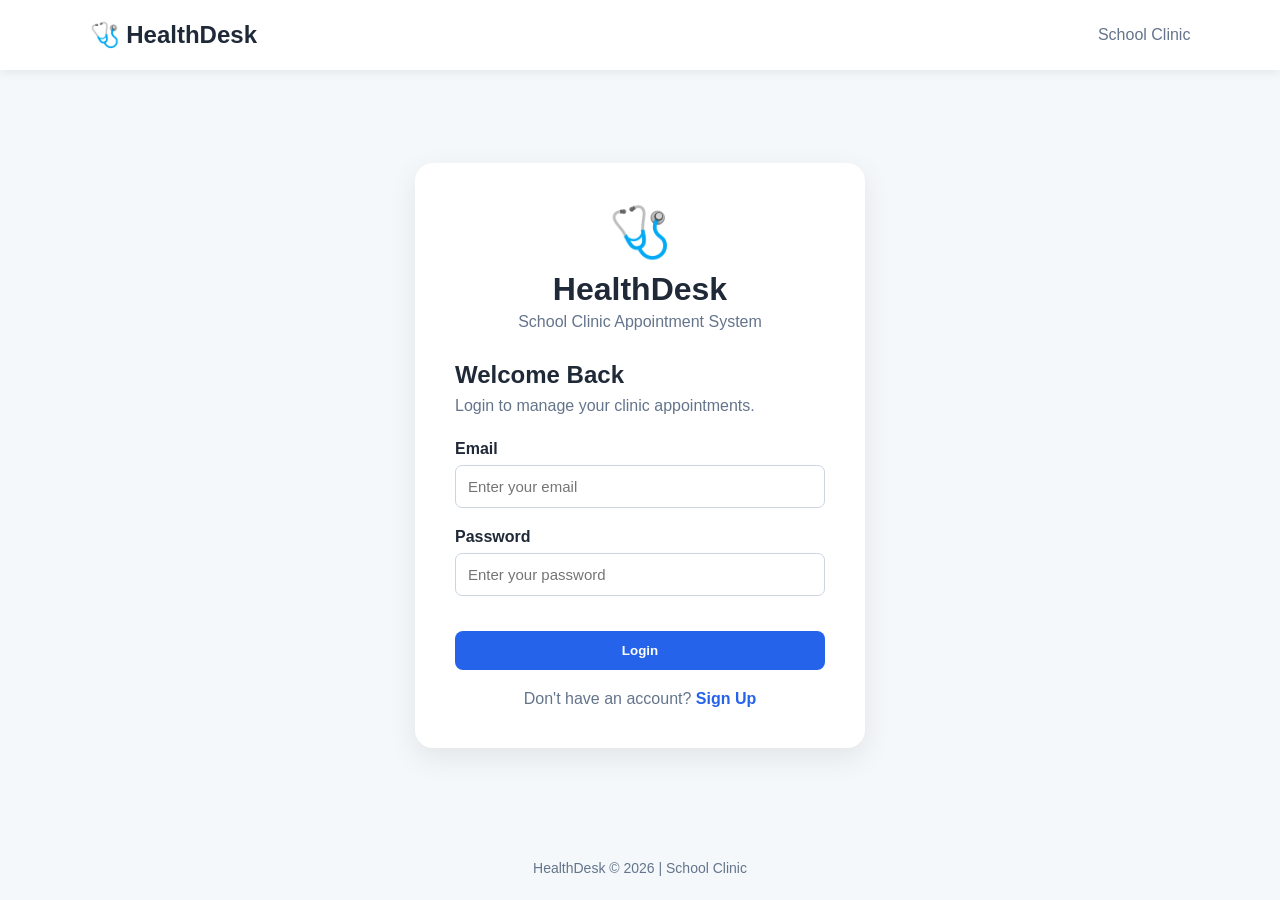
<file: index.html>
<!DOCTYPE html>
<html lang="en">

<head>

    <meta charset="UTF-8">

    <meta
        name="viewport"
        content="width=device-width, initial-scale=1.0"
    >

    <title>Login - HealthDesk</title>

    <link rel="stylesheet" href="style.css">

</head>


<body>

    <header class="navbar">

        <div class="logo">
            🩺 HealthDesk
        </div>

        <span class="clinic-name">
            School Clinic
        </span>

    </header>


    <main class="auth-container">

        <div class="auth-card">

            <div class="medical-icon">
                🩺
            </div>

            <h1>HealthDesk</h1>

            <p class="auth-subtitle">
                School Clinic Appointment System
            </p>


            <!-- LOGIN -->

            <div id="loginSection">

                <h2>Welcome Back</h2>

                <p class="form-description">
                    Login to manage your clinic appointments.
                </p>


                <form id="loginForm">

                    <label for="loginEmail">
                        Email
                    </label>

                    <input
                        type="email"
                        id="loginEmail"
                        placeholder="Enter your email"
                        required
                    >


                    <label for="loginPassword">
                        Password
                    </label>

                    <input
                        type="password"
                        id="loginPassword"
                        placeholder="Enter your password"
                        required
                    >


                    <button
                        type="submit"
                        class="btn primary-btn full-width">

                        Login

                    </button>

                </form>


                <p class="switch-text">

                    Don't have an account?

                    <button
                        type="button"
                        id="showSignup">

                        Sign Up

                    </button>

                </p>

            </div>


            <!-- SIGN UP -->

            <div id="signupSection" class="hidden">

                <h2>Create Account</h2>

                <p class="form-description">
                    Create your HealthDesk student account.
                </p>


                <form id="signupForm">


                    <label for="signupName">
                        Full Name
                    </label>

                    <input
                        type="text"
                        id="signupName"
                        placeholder="Enter your full name"
                        required
                    >


                    <label for="signupStudentId">
                        Student ID
                    </label>

                    <input
                        type="text"
                        id="signupStudentId"
                        placeholder="Enter your student ID"
                        required
                    >


                    <label for="signupEmail">
                        Email
                    </label>

                    <input
                        type="email"
                        id="signupEmail"
                        placeholder="Enter your email"
                        required
                    >


                    <label for="signupPassword">
                        Password
                    </label>

                    <input
                        type="password"
                        id="signupPassword"
                        placeholder="Create a password"
                        required
                    >


                    <button
                        type="submit"
                        class="btn primary-btn full-width">

                        Create Account

                    </button>

                </form>


              <p class="switch-text">

    Already have an account?

    <button
        type="button"
        id="showLogin">

        Login

    </button>

</p>

<p class="switch-text">

    Clinic Administrator?

    <a href="admin.html">
        Admin Dashboard
    </a>

</p>

            </div>

        </div>

    </main>


    <footer>

        <p>
            HealthDesk © 2026 | School Clinic
        </p>

    </footer>


    <script src="script.js"></script>

</body>

</html>
</file>
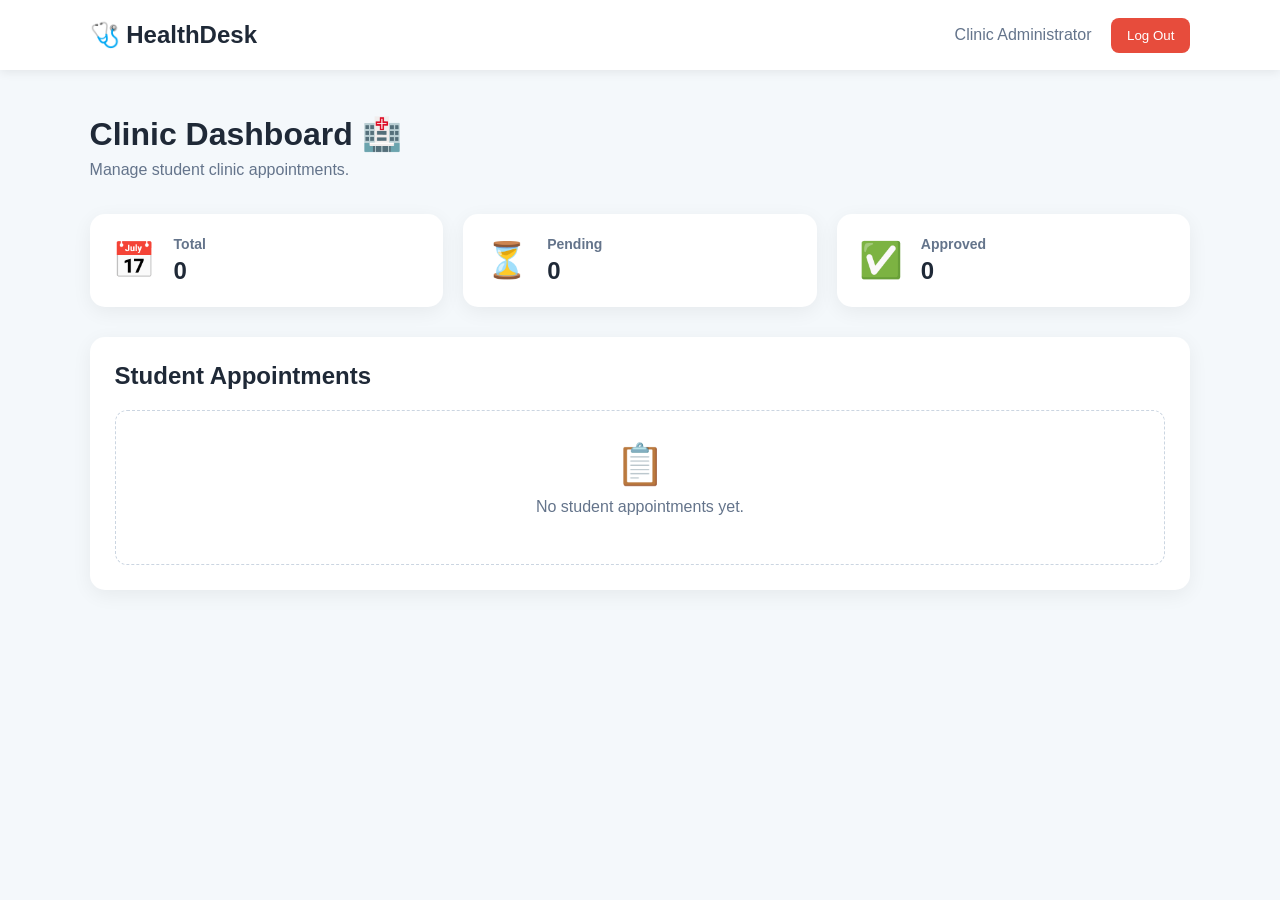
<file: admin.html>
<!DOCTYPE html>
<html lang="en">
<head>
    <meta charset="UTF-8">
    <meta name="viewport" content="width=device-width, initial-scale=1.0">

    <title>Admin Dashboard - HealthDesk</title>

    <link rel="stylesheet" href="style.css">
</head>

<body>

<header class="navbar">

    <div class="logo">
        🩺 HealthDesk
    </div>

    <div>
        <span class="clinic-name">Clinic Administrator</span>
        <button id="adminLogoutBtn">Log Out</button>
    </div>

</header>


<main class="dashboard">

    <section class="welcome-section">

        <h1>Clinic Dashboard 🏥</h1>

        <p>
            Manage student clinic appointments.
        </p>

    </section>


    <!-- STATISTICS -->

    <section class="stats-container">

        <div class="stat-card">

            <div class="stat-icon">📅</div>

            <div>
                <h3>Total</h3>

                <strong id="adminTotal">
                    0
                </strong>
            </div>

        </div>


        <div class="stat-card">

            <div class="stat-icon">⏳</div>

            <div>
                <h3>Pending</h3>

                <strong id="adminPending">
                    0
                </strong>
            </div>

        </div>


        <div class="stat-card">

            <div class="stat-icon">✅</div>

            <div>
                <h3>Approved</h3>

                <strong id="adminApproved">
                    0
                </strong>
            </div>

        </div>

    </section>


    <!-- APPOINTMENTS -->

    <section class="next-appointment">

        <div class="section-title">

            <h2>Student Appointments</h2>

        </div>


        <div id="adminAppointments">

            <div class="empty-dashboard">

                <span>📋</span>

                <p>
                    No appointments yet.
                </p>

            </div>

        </div>

    </section>

</main>


<script src="script.js"></script>

</body>
</html>
</file>
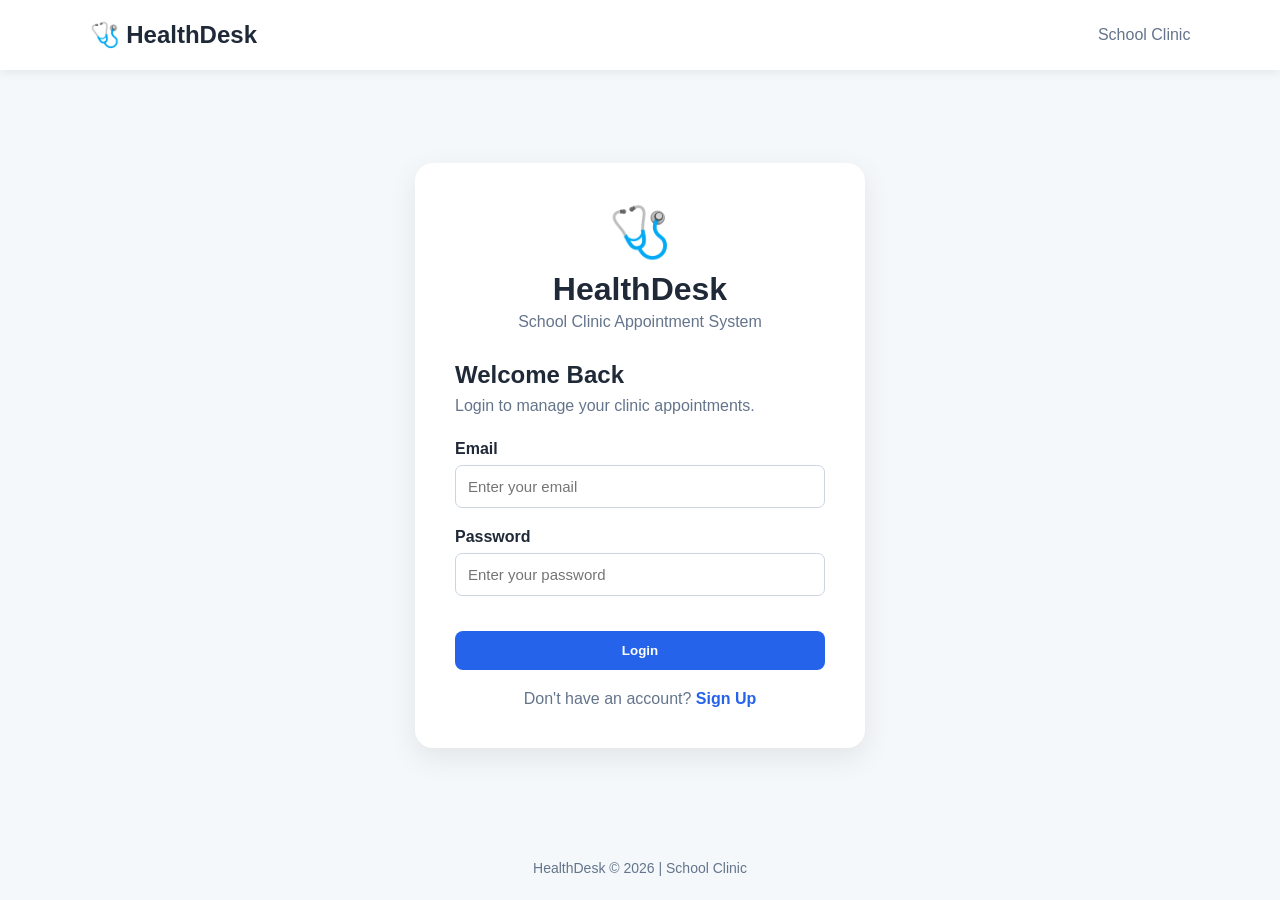
<file: appointment.html>
<!DOCTYPE html>
<html lang="en">

<head>

    <meta charset="UTF-8">

    <meta name="viewport"
          content="width=device-width, initial-scale=1.0">

    <title>Book Appointment - HealthDesk</title>

    <link rel="stylesheet" href="style.css">

</head>


<body>

    <header class="navbar">

        <div class="logo">
            🩺 HealthDesk
        </div>

        <nav>

            <a href="dashboard.html">
                Home
            </a>

            <a href="appointment.html">
                Book Appointment
            </a>

            <a href="appointments.html">
                My Appointments
            </a>

            <button id="logoutBtn">
                Log Out
            </button>

        </nav>

    </header>


    <main class="form-container">

        <div class="form-card">

            <h1>Book a Clinic Appointment</h1>

            <p>
                Fill out the information below to request
                an appointment with the school clinic.
            </p>


            <form id="appointmentForm">


                <label for="studentName">
                    Student Name
                </label>

                <input
                    type="text"
                    id="studentName"
                    placeholder="Enter your name"
                    required
                >


                <label for="studentId">
                    Student ID
                </label>

                <input
                    type="text"
                    id="studentId"
                    placeholder="Enter your student ID"
                    required
                >


                <label for="appointmentDate">
                    Appointment Date
                </label>

                <input
                    type="date"
                    id="appointmentDate"
                    required
                >


                <label for="appointmentTime">
                    Preferred Time
                </label>

                <input
                    type="time"
                    id="appointmentTime"
                    required
                >


                <label for="reason">
                    Reason for Visit
                </label>

                <select id="reason" required>

                    <option value="">
                        Select a reason
                    </option>

                    <option value="Medical Consultation">
                        Medical Consultation
                    </option>

                    <option value="First Aid">
                        First Aid
                    </option>

                    <option value="Follow-up">
                        Follow-up
                    </option>

                    <option value="Health Concern">
                        Health Concern
                    </option>

                    <option value="Other">
                        Other
                    </option>

                </select>


                <label for="notes">
                    Additional Notes
                </label>

                <textarea
                    id="notes"
                    rows="4"
                    placeholder="Optional information">
                </textarea>


                <button
                    type="submit"
                    class="btn primary-btn full-width">

                    Request Appointment

                </button>


            </form>

        </div>

    </main>


    <script src="script.js"></script>

</body>

</html>
</file>
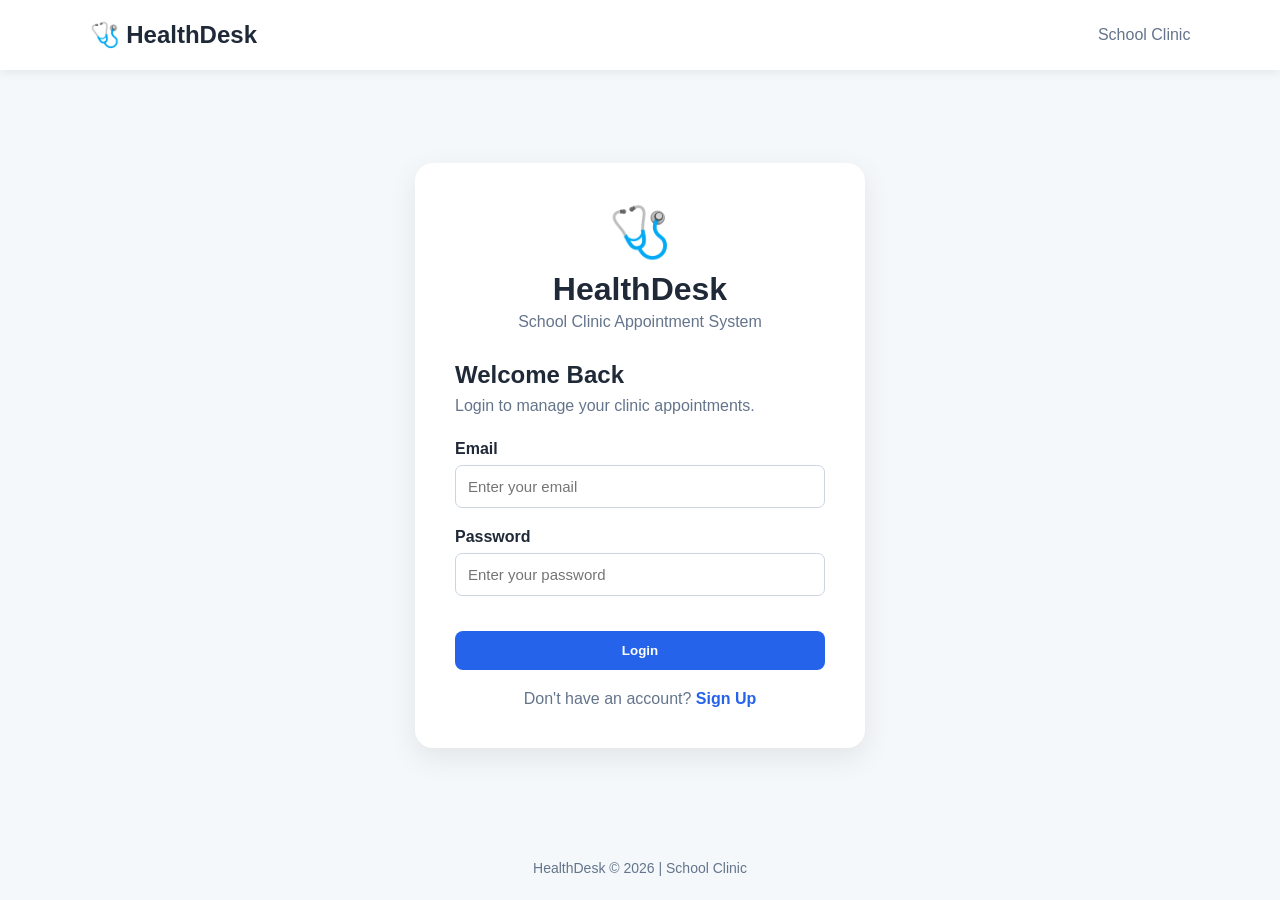
<file: appointments.html>
<!DOCTYPE html>
<html lang="en">

<head>

    <meta charset="UTF-8">

    <meta
        name="viewport"
        content="width=device-width, initial-scale=1.0"
    >

    <title>My Appointments - HealthDesk</title>

    <link rel="stylesheet" href="style.css">

</head>


<body>

    <header class="navbar">

        <div class="logo">
            🩺 HealthDesk
        </div>

        <nav>

            <a href="dashboard.html">
                Home
            </a>

            <a href="appointment.html">
                Book Appointment
            </a>

            <a href="appointments.html">
                My Appointments
            </a>

            <button id="logoutBtn">
                Log Out
            </button>

        </nav>

    </header>


    <main class="appointments-container">

        <h1>My Appointments</h1>

        <p>
            View and manage your school clinic appointments.
        </p>


        <!-- JavaScript will put appointments here -->

        <div id="appointmentsList"></div>

    </main>


    <script src="script.js"></script>

</body>

</html>
</file>
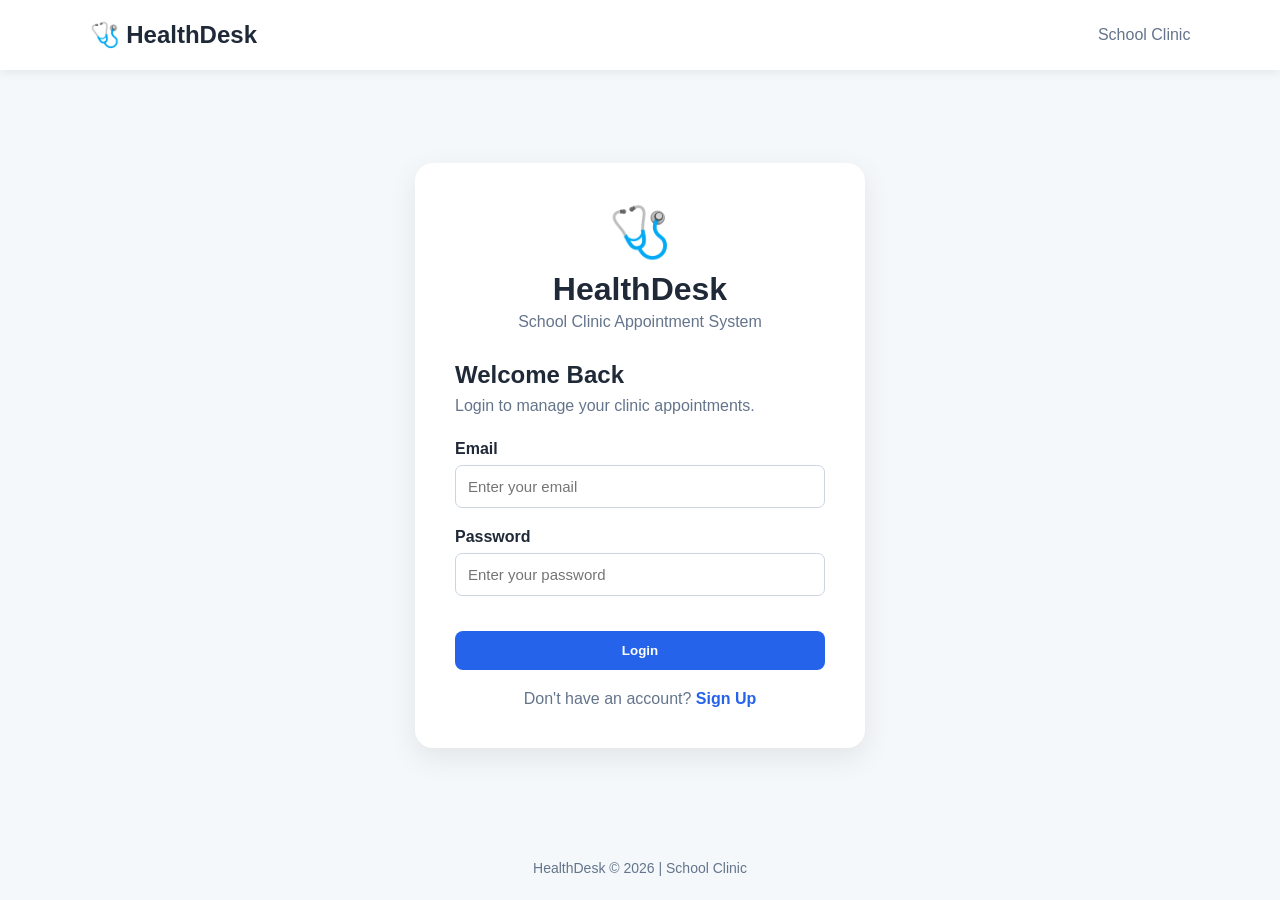
<file: dashboard.html>
<!DOCTYPE html>
<html lang="en">

<head>

    <meta charset="UTF-8">

    <meta
        name="viewport"
        content="width=device-width, initial-scale=1.0"
    >

    <title>Dashboard - HealthDesk</title>

    <link rel="stylesheet" href="style.css">

</head>


<body>

    <header class="navbar">

        <div class="logo">
            🩺 HealthDesk
        </div>

        <nav>

            <a href="dashboard.html">
                Home
            </a>

            <a href="appointment.html">
                Book Appointment
            </a>

            <a href="appointments.html">
                My Appointments
            </a>

            <button id="logoutBtn">
                Log Out
            </button>

        </nav>

    </header>


    <main class="dashboard">


        <!-- WELCOME -->

        <section class="welcome-section">

            <h1 id="welcomeMessage">
                Welcome to HealthDesk 👋
            </h1>

            <p>
                Manage your school clinic appointments
                easily.
            </p>

        </section>


        <!-- STATISTICS -->

        <section class="stats-container">


            <div class="stat-card">

                <div class="stat-icon">
                    📅
                </div>

                <div>

                    <h3>
                        Total Appointments
                    </h3>

                    <strong id="totalAppointments">
                        0
                    </strong>

                </div>

            </div>


            <div class="stat-card">

                <div class="stat-icon">
                    ⏳
                </div>

                <div>

                    <h3>
                        Pending
                    </h3>

                    <strong id="pendingAppointments">
                        0
                    </strong>

                </div>

            </div>


            <div class="stat-card">

                <div class="stat-icon">
                    👤
                </div>

                <div>

                    <h3>
                        Student
                    </h3>

                    <strong id="studentNameDisplay">
                        Student
                    </strong>

                </div>

            </div>


        </section>


        <!-- DASHBOARD CARDS -->

        <section class="dashboard-cards">


            <div class="dashboard-card">

                <div class="card-icon">
                    📅
                </div>

                <h2>
                    Book Appointment
                </h2>

                <p>
                    Schedule a visit with the
                    school clinic.
                </p>

                <a
                    href="appointment.html"
                    class="btn primary-btn">

                    Book Now

                </a>

            </div>


            <div class="dashboard-card">

                <div class="card-icon">
                    📋
                </div>

                <h2>
                    My Appointments
                </h2>

                <p>
                    View and manage your
                    clinic appointments.
                </p>

                <a
                    href="appointments.html"
                    class="btn secondary-btn">

                    View Appointments

                </a>

            </div>


            <div class="dashboard-card">

                <div class="card-icon">
                    🏥
                </div>

                <h2>
                    School Clinic
                </h2>

                <p>
                    Get assistance from the
                    school clinic.
                </p>

                <span class="clinic-status">
                    ● Clinic Available
                </span>

            </div>


        </section>


        <!-- NEXT APPOINTMENT -->

        <section class="next-appointment">

            <div class="section-title">

                <h2>
                    Next Appointment
                </h2>

                <a href="appointments.html">
                    View All
                </a>

            </div>


            <div id="nextAppointment">

                <div class="empty-dashboard">

                    <span>
                        📅
                    </span>

                    <p>
                        You don't have an upcoming
                        appointment.
                    </p>

                    <a
                        href="appointment.html"
                        class="btn primary-btn">

                        Book Appointment

                    </a>

                </div>

            </div>

        </section>


        <!-- CLINIC INFORMATION -->

        <section class="clinic-info">

            <h2>
                School Clinic Information
            </h2>

            <p>
                📍 School Clinic
            </p>

            <p>
                🕒 Clinic Hours:
                Monday - Friday
            </p>

            <p>
                🩺 For medical assistance,
                please visit the school clinic.
            </p>

        </section>


    </main>


    <script src="script.js"></script>

</body>

</html>
</file>
<file: style.css>
* {
    margin: 0;
    padding: 0;
    box-sizing: border-box;
}


body {
    font-family: Arial, sans-serif;
    background: #f4f8fb;
    color: #1f2937;
    min-height: 100vh;
}


/* =========================
   NAVIGATION
========================= */

.navbar {
    background: white;
    min-height: 70px;
    padding: 0 7%;
    display: flex;
    align-items: center;
    justify-content: space-between;

    box-shadow: 0 2px 10px rgba(0,0,0,0.08);
}


.logo {
    font-size: 24px;
    font-weight: bold;
}


.clinic-name {
    color: #64748b;
}


nav {
    display: flex;
    align-items: center;
    gap: 20px;
}


nav a {
    text-decoration: none;
    color: #334155;
    font-size: 15px;
}


nav a:hover {
    color: #2563eb;
}


nav button {
    border: none;
    background: #ef4444;
    color: white;

    padding: 9px 15px;
    border-radius: 7px;

    cursor: pointer;
}


nav button:hover {
    background: #dc2626;
}


/* =========================
   BUTTONS
========================= */

.btn {
    display: inline-block;

    padding: 12px 20px;

    border-radius: 8px;

    text-decoration: none;

    font-weight: bold;

    border: none;

    cursor: pointer;

    transition: 0.2s;
}


.primary-btn {
    background: #2563eb;
    color: white;
}


.primary-btn:hover {
    background: #1d4ed8;
}


.secondary-btn {
    background: #e0ecff;
    color: #2563eb;
}


.secondary-btn:hover {
    background: #cbdcff;
}


.full-width {
    width: 100%;
    margin-top: 15px;
}


/* =========================
   WELCOME PAGE
========================= */

.welcome-container {
    min-height: calc(100vh - 130px);

    display: flex;

    justify-content: center;

    align-items: center;

    padding: 30px;
}


.welcome-card {
    background: white;

    max-width: 650px;

    width: 100%;

    padding: 50px;

    border-radius: 18px;

    text-align: center;

    box-shadow: 0 10px 30px rgba(0,0,0,0.08);
}


.medical-icon {
    font-size: 60px;
    margin-bottom: 20px;
}


.welcome-card h1 {
    font-size: 38px;
    margin-bottom: 15px;
}


.welcome-card p {
    color: #64748b;
}


.description {
    margin-top: 10px;
    line-height: 1.6;
}


.button-container {
    margin-top: 30px;

    display: flex;

    justify-content: center;

    gap: 12px;
}


/* =========================
   DASHBOARD
========================= */

.dashboard {
    padding: 45px 7%;
}


.welcome-section {
    margin-bottom: 35px;
}


.welcome-section h1 {
    font-size: 32px;
    margin-bottom: 8px;
}


.welcome-section p {
    color: #64748b;
}


.dashboard-cards {
    display: grid;

    grid-template-columns:
        repeat(3, 1fr);

    gap: 20px;
}


.dashboard-card {
    background: white;

    padding: 28px;

    border-radius: 15px;

    box-shadow:
        0 5px 20px rgba(0,0,0,0.06);
}


.card-icon {
    font-size: 40px;
    margin-bottom: 15px;
}


.dashboard-card h2 {
    margin-bottom: 10px;
}


.dashboard-card p {
    color: #64748b;

    line-height: 1.5;

    margin-bottom: 20px;
}


.clinic-status {
    color: #16a34a;

    font-weight: bold;
}


.clinic-info {
    margin-top: 30px;

    background: white;

    padding: 25px;

    border-radius: 15px;
}


.clinic-info h2 {
    margin-bottom: 15px;
}


.clinic-info p {
    margin: 8px 0;

    color: #64748b;
}


/* =========================
   APPOINTMENT FORM
========================= */

.form-container {
    padding: 45px 20px;

    display: flex;

    justify-content: center;
}


.form-card {
    background: white;

    width: 100%;

    max-width: 650px;

    padding: 35px;

    border-radius: 15px;

    box-shadow:
        0 5px 20px rgba(0,0,0,0.07);
}


.form-card h1 {
    margin-bottom: 10px;
}


.form-card > p {
    color: #64748b;

    margin-bottom: 30px;

    line-height: 1.5;
}


form {
    display: flex;

    flex-direction: column;
}


label {
    margin-bottom: 7px;

    font-weight: bold;
}


input,
select,
textarea {
    width: 100%;

    padding: 12px;

    margin-bottom: 20px;

    border: 1px solid #cbd5e1;

    border-radius: 7px;

    font-size: 15px;

    font-family: inherit;
}


input:focus,
select:focus,
textarea:focus {
    outline: none;

    border-color: #2563eb;

    box-shadow:
        0 0 0 2px rgba(37,99,235,0.1);
}


/* =========================
   APPOINTMENTS
========================= */

.appointments-container {
    padding: 45px 7%;
}


.appointments-container > p {
    color: #64748b;

    margin-top: 8px;

    margin-bottom: 30px;
}


.empty-state {
    background: white;

    padding: 50px;

    text-align: center;

    border-radius: 15px;

    box-shadow:
        0 5px 20px rgba(0,0,0,0.06);
}


.empty-icon {
    font-size: 50px;

    margin-bottom: 15px;
}


.empty-state h2 {
    margin-bottom: 10px;
}


.empty-state p {
    color: #64748b;

    margin-bottom: 25px;
}


/* =========================
   FOOTER
========================= */

footer {
    text-align: center;

    padding: 20px;

    color: #64748b;

    font-size: 14px;
}


/* =========================
   MOBILE
========================= */

@media (max-width: 800px) {

    .navbar {
        padding: 15px 5%;

        flex-direction: column;

        gap: 15px;
    }


    nav {
        flex-wrap: wrap;

        justify-content: center;
    }


    .dashboard-cards {
        grid-template-columns: 1fr;
    }


    .welcome-card {
        padding: 30px 20px;
    }


    .welcome-card h1 {
        font-size: 30px;
    }


    .button-container {
        flex-direction: column;
    }


    .form-card {
        padding: 25px 20px;
    }

}
/* =========================
   APPOINTMENT CARDS
========================= */

.appointment-card {
    background: white;

    padding: 25px;

    margin-bottom: 20px;

    border-radius: 15px;

    box-shadow:
        0 5px 20px rgba(0, 0, 0, 0.06);
}


.appointment-header {
    display: flex;

    justify-content: space-between;

    align-items: center;

    gap: 15px;

    margin-bottom: 20px;
}


.appointment-header h2 {
    font-size: 20px;
}


.appointment-status {
    background: #fff7ed;

    color: #ea580c;

    padding: 7px 12px;

    border-radius: 20px;

    font-size: 13px;

    font-weight: bold;
}


.appointment-details {
    border-top: 1px solid #e5e7eb;

    padding-top: 15px;

    margin-bottom: 20px;
}


.appointment-details p {
    margin: 10px 0;

    color: #64748b;
}


.appointment-details strong {
    color: #1f2937;
}


.cancel-btn {
    background: #ef4444;

    color: white;

    border: none;

    padding: 10px 15px;

    border-radius: 7px;

    cursor: pointer;

    font-weight: bold;
}


.cancel-btn:hover {
    background: #dc2626;
}


@media (max-width: 600px) {

    .appointment-header {
        flex-direction: column;

        align-items: flex-start;
    }

}
/* =========================
   LOGIN / SIGN UP
========================= */

.auth-container {
    min-height: calc(100vh - 130px);

    display: flex;

    justify-content: center;

    align-items: center;

    padding: 30px 20px;
}


.auth-card {
    background: white;

    width: 100%;

    max-width: 450px;

    padding: 40px;

    border-radius: 18px;

    text-align: center;

    box-shadow:
        0 10px 30px rgba(0, 0, 0, 0.08);
}


.auth-card .medical-icon {
    font-size: 50px;

    margin-bottom: 10px;
}


.auth-card h1 {
    margin-bottom: 5px;
}


.auth-subtitle {
    color: #64748b;

    margin-bottom: 30px;
}


.auth-card h2 {
    text-align: left;

    margin-bottom: 8px;
}


.form-description {
    color: #64748b;

    text-align: left;

    margin-bottom: 25px;
}


.auth-card form {
    text-align: left;
}


.switch-text {
    margin-top: 20px;

    color: #64748b;
}


.switch-text button {
    border: none;

    background: none;

    color: #2563eb;

    font-weight: bold;

    cursor: pointer;

    font-size: inherit;
}


.switch-text button:hover {
    text-decoration: underline;
}


.hidden {
    display: none;
}
/* =========================
   DASHBOARD STATISTICS
========================= */

.stats-container {

    display: grid;

    grid-template-columns:
        repeat(3, 1fr);

    gap: 20px;

    margin-bottom: 30px;

}


.stat-card {

    background: white;

    padding: 22px;

    border-radius: 15px;

    display: flex;

    align-items: center;

    gap: 18px;

    box-shadow:
        0 5px 20px rgba(0, 0, 0, 0.06);

}


.stat-icon {

    font-size: 35px;

}


.stat-card h3 {

    color: #64748b;

    font-size: 14px;

    margin-bottom: 5px;

}


.stat-card strong {

    font-size: 24px;

    display: block;

}


/* =========================
   NEXT APPOINTMENT
========================= */

.next-appointment {

    background: white;

    padding: 25px;

    border-radius: 15px;

    margin-top: 30px;

    box-shadow:
        0 5px 20px rgba(0, 0, 0, 0.06);

}


.section-title {

    display: flex;

    justify-content: space-between;

    align-items: center;

    margin-bottom: 20px;

}


.section-title a {

    color: #2563eb;

    text-decoration: none;

    font-weight: bold;

    font-size: 14px;

}


.next-card {

    border: 1px solid #e2e8f0;

    border-radius: 12px;

    padding: 20px;

}


.next-card-header {

    display: flex;

    justify-content: space-between;

    align-items: center;

    margin-bottom: 15px;

}


.next-card-header h3 {

    font-size: 18px;

}


.next-status {

    background: #fff7ed;

    color: #ea580c;

    padding: 6px 10px;

    border-radius: 20px;

    font-size: 12px;

    font-weight: bold;

}


.next-details {

    display: grid;

    grid-template-columns:
        repeat(3, 1fr);

    gap: 15px;

}


.next-details p {

    color: #64748b;

    font-size: 14px;

}


.next-details strong {

    display: block;

    color: #1f2937;

    margin-top: 4px;

}


/* =========================
   EMPTY DASHBOARD
========================= */

.empty-dashboard {

    text-align: center;

    padding: 30px;

    border: 1px dashed #cbd5e1;

    border-radius: 12px;

}


.empty-dashboard span {

    font-size: 40px;

    display: block;

    margin-bottom: 10px;

}


.empty-dashboard p {

    color: #64748b;

    margin-bottom: 18px;

}


/* =========================
   MOBILE DASHBOARD
========================= */

@media (max-width: 800px) {

    .stats-container {

        grid-template-columns: 1fr;

    }


    .next-details {

        grid-template-columns: 1fr;

    }


    .section-title {

        align-items: flex-start;

        gap: 10px;

    }

}
/* =========================
   ADMIN DASHBOARD
========================= */

#adminLogoutBtn {
    background: #e74c3c;
    color: white;
    border: none;
    padding: 10px 16px;
    border-radius: 8px;
    cursor: pointer;
    margin-left: 15px;
}

#adminLogoutBtn:hover {
    opacity: 0.9;
}


.admin-appointment {
    background: white;
    border-radius: 12px;
    padding: 20px;
    margin-bottom: 15px;
    box-shadow: 0 4px 12px rgba(0,0,0,0.08);
}


.admin-appointment-header {
    display: flex;
    justify-content: space-between;
    align-items: center;
    margin-bottom: 15px;
}


.admin-appointment-header h3 {
    margin: 0;
}


.admin-status {
    padding: 6px 12px;
    border-radius: 20px;
    font-size: 13px;
    font-weight: bold;
}


.status-pending {
    background: #fff3cd;
    color: #856404;
}


.status-approved {
    background: #d4edda;
    color: #155724;
}


.status-rejected {
    background: #f8d7da;
    color: #721c24;
}


.status-completed {
    background: #d1ecf1;
    color: #0c5460;
}


.admin-details {
    line-height: 1.8;
    margin-bottom: 15px;
}


.admin-actions {
    display: flex;
    gap: 10px;
    flex-wrap: wrap;
}


.admin-actions button {
    border: none;
    padding: 9px 14px;
    border-radius: 7px;
    cursor: pointer;
    font-weight: bold;
}


.approve-btn {
    background: #28a745;
    color: white;
}


.reject-btn {
    background: #dc3545;
    color: white;
}


.complete-btn {
    background: #17a2b8;
    color: white;
}


@media (max-width: 600px) {

    .admin-appointment-header {
        flex-direction: column;
        align-items: flex-start;
        gap: 10px;
    }

}
</file>
